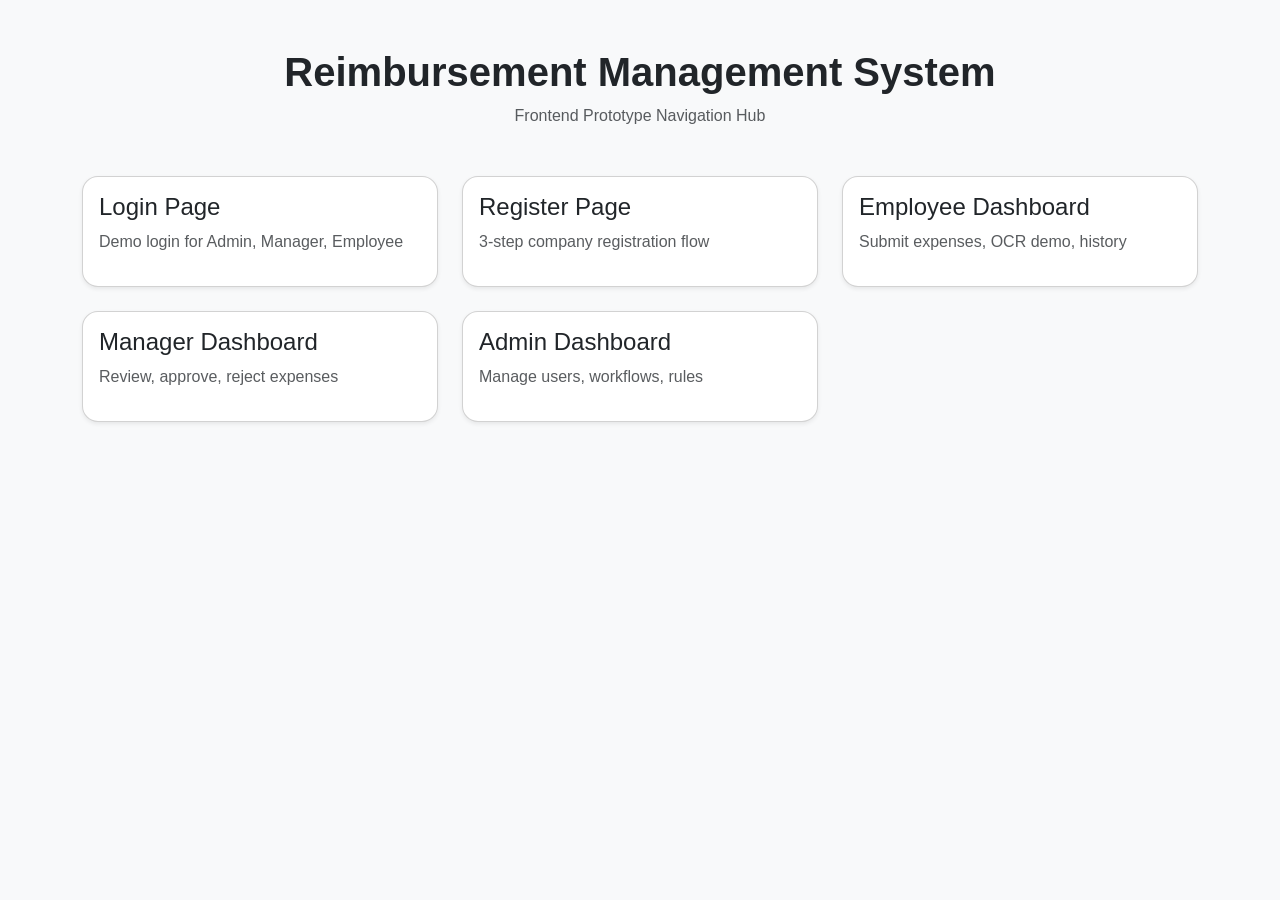
<file: frontend/index.html>
<!doctype html>
<html lang="en">
    <head>
        <meta charset="UTF-8" />
        <meta name="viewport" content="width=device-width, initial-scale=1.0" />
        <title>Reimbursement System - Navigation</title>
        <link
            href="https://cdn.jsdelivr.net/npm/bootstrap@5.3.3/dist/css/bootstrap.min.css"
            rel="stylesheet"
        />
        <link rel="stylesheet" href="css/global.css" />
    </head>
    <body class="bg-light">
        <div class="container py-5">
            <div class="text-center mb-5">
                <h1 class="fw-bold">Reimbursement Management System</h1>
                <p class="text-muted">Frontend Prototype Navigation Hub</p>
            </div>

            <div class="row g-4">
                <div class="col-md-6 col-lg-4">
                    <a href="pages/login.html" class="text-decoration-none">
                        <div class="card shadow-sm h-100 hover-card">
                            <div class="card-body">
                                <h4 class="card-title">Login Page</h4>
                                <p class="text-muted">
                                    Demo login for Admin, Manager, Employee
                                </p>
                            </div>
                        </div>
                    </a>
                </div>

                <div class="col-md-6 col-lg-4">
                    <a href="pages/register.html" class="text-decoration-none">
                        <div class="card shadow-sm h-100 hover-card">
                            <div class="card-body">
                                <h4 class="card-title">Register Page</h4>
                                <p class="text-muted">
                                    3-step company registration flow
                                </p>
                            </div>
                        </div>
                    </a>
                </div>

                <div class="col-md-6 col-lg-4">
                    <a
                        href="pages/employee-dashboard.html"
                        class="text-decoration-none"
                    >
                        <div class="card shadow-sm h-100 hover-card">
                            <div class="card-body">
                                <h4 class="card-title">Employee Dashboard</h4>
                                <p class="text-muted">
                                    Submit expenses, OCR demo, history
                                </p>
                            </div>
                        </div>
                    </a>
                </div>

                <div class="col-md-6 col-lg-4">
                    <a
                        href="pages/manager-dashboard.html"
                        class="text-decoration-none"
                    >
                        <div class="card shadow-sm h-100 hover-card">
                            <div class="card-body">
                                <h4 class="card-title">Manager Dashboard</h4>
                                <p class="text-muted">
                                    Review, approve, reject expenses
                                </p>
                            </div>
                        </div>
                    </a>
                </div>

                <div class="col-md-6 col-lg-4">
                    <a
                        href="pages/admin-dashboard.html"
                        class="text-decoration-none"
                    >
                        <div class="card shadow-sm h-100 hover-card">
                            <div class="card-body">
                                <h4 class="card-title">Admin Dashboard</h4>
                                <p class="text-muted">
                                    Manage users, workflows, rules
                                </p>
                            </div>
                        </div>
                    </a>
                </div>
            </div>
        </div>
    </body>
</html>
</file>
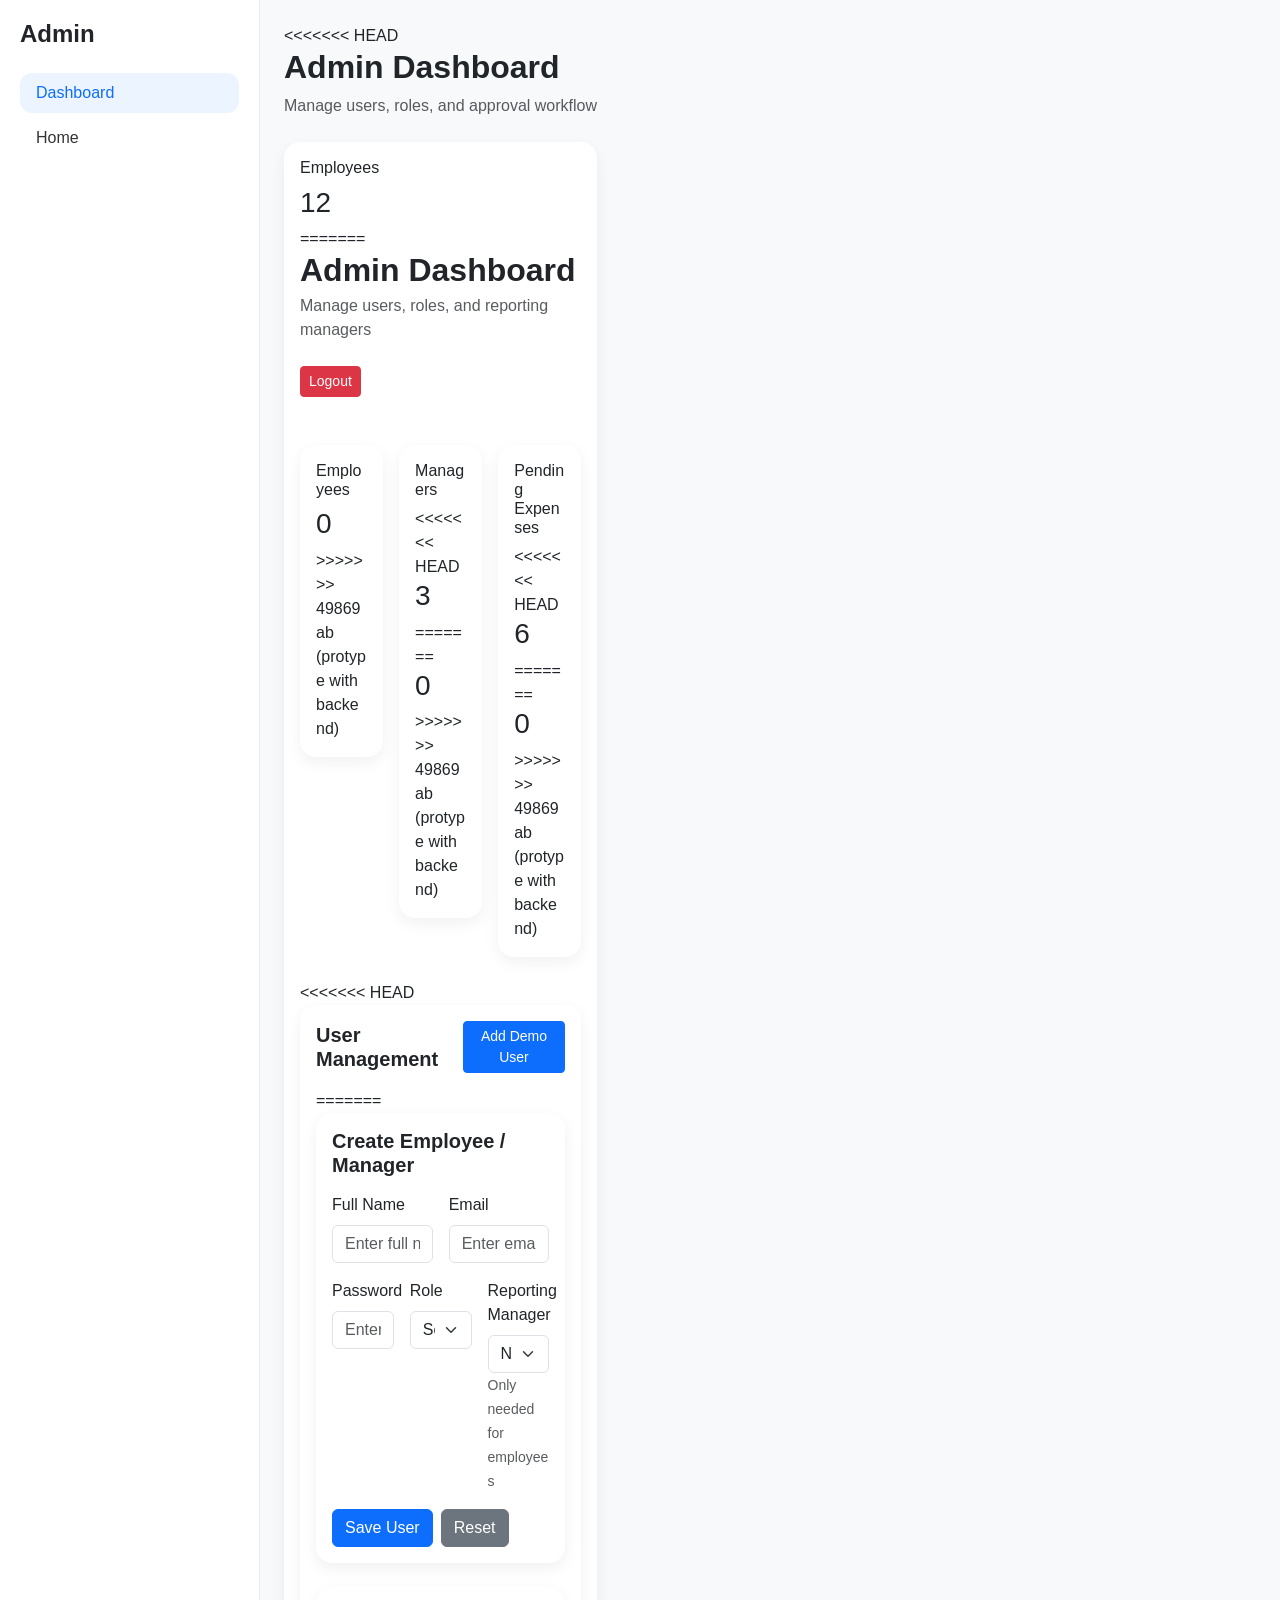
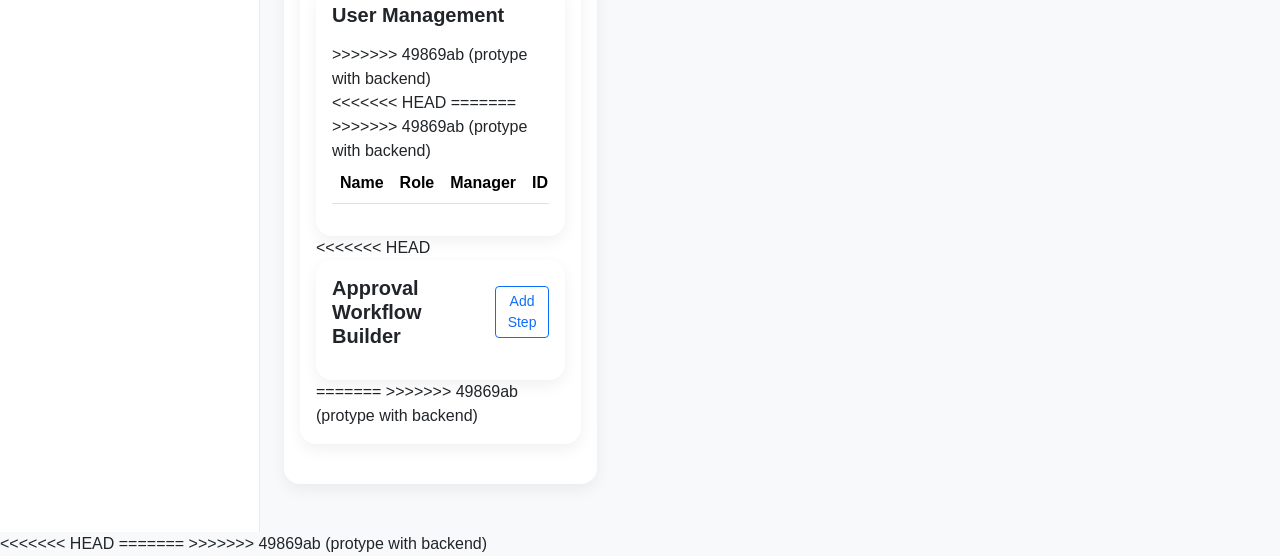
<file: frontend/pages/admin-dashboard.html>
<!doctype html>
<html lang="en">
    <head>
        <meta charset="UTF-8" />
        <meta name="viewport" content="width=device-width, initial-scale=1.0" />
        <title>Admin Dashboard</title>
        <link
            href="https://cdn.jsdelivr.net/npm/bootstrap@5.3.3/dist/css/bootstrap.min.css"
            rel="stylesheet"
        />
        <link rel="stylesheet" href="../css/global.css" />
        <link rel="stylesheet" href="../css/dashboard.css" />
    </head>
    <body>
        <div class="app-shell">
            <aside class="sidebar">
                <h4 class="fw-bold">Admin</h4>
                <nav class="nav flex-column mt-4">
                    <a class="nav-link active" href="#">Dashboard</a>
                    <a class="nav-link" href="../index.html">Home</a>
                </nav>
            </aside>

            <main class="content-area">
<<<<<<< HEAD
                <div class="dashboard-header">
                    <h2 class="fw-bold">Admin Dashboard</h2>
                    <p class="text-muted">
                        Manage users, roles, and approval workflow
                    </p>
                </div>

                <div class="row g-3 mb-4">
                    <div class="col-md-4">
                        <div class="card stat-card p-3">
                            <h6>Employees</h6>
                            <h3>12</h3>
=======
                <div class="dashboard-header d-flex justify-content-between align-items-center flex-wrap gap-2">
                    <div>
                        <h2 class="fw-bold mb-1">Admin Dashboard</h2>
                        <p class="text-muted">
    Manage users, roles, and reporting managers
</p>
                    </div>
                    <button class="btn btn-danger btn-sm" id="logoutBtn">Logout</button>
                </div>

                <div class="row g-3 mb-4 mt-2">
                    <div class="col-md-4">
                        <div class="card stat-card p-3">
                            <h6>Employees</h6>
                            <h3 id="employeeCount">0</h3>
>>>>>>> 49869ab (protype with backend)
                        </div>
                    </div>
                    <div class="col-md-4">
                        <div class="card stat-card p-3">
                            <h6>Managers</h6>
<<<<<<< HEAD
                            <h3>3</h3>
=======
                            <h3 id="managerCount">0</h3>
>>>>>>> 49869ab (protype with backend)
                        </div>
                    </div>
                    <div class="col-md-4">
                        <div class="card stat-card p-3">
                            <h6>Pending Expenses</h6>
<<<<<<< HEAD
                            <h3>6</h3>
=======
                            <h3 id="pendingExpenseCount">0</h3>
>>>>>>> 49869ab (protype with backend)
                        </div>
                    </div>
                </div>

<<<<<<< HEAD
                <div class="card section-card mb-4">
                    <div class="card-body">
                        <div
                            class="d-flex justify-content-between align-items-center mb-3"
                        >
                            <h5 class="fw-bold mb-0">User Management</h5>
                            <button
                                class="btn btn-primary btn-sm"
                                id="addUserBtn"
                            >
                                Add Demo User
                            </button>
                        </div>
=======
                <!-- CREATE / MANAGE USER FORM -->
                <div class="card section-card mb-4">
                    <div class="card-body">
                        <div class="d-flex justify-content-between align-items-center mb-3">
                            <h5 class="fw-bold mb-0">Create Employee / Manager</h5>
                        </div>

                        <div id="adminMessage" class="mb-3"></div>

                        <form id="userForm" class="row g-3">
                            <input type="hidden" id="userId" />

                            <div class="col-md-6">
                                <label for="fullName" class="form-label">Full Name</label>
                                <input
                                    type="text"
                                    class="form-control"
                                    id="fullName"
                                    placeholder="Enter full name"
                                    required
                                />
                            </div>

                            <div class="col-md-6">
                                <label for="email" class="form-label">Email</label>
                                <input
                                    type="email"
                                    class="form-control"
                                    id="email"
                                    placeholder="Enter email"
                                    required
                                />
                            </div>

                            <div class="col-md-4">
                                <label for="password" class="form-label">Password</label>
                                <input
                                    type="text"
                                    class="form-control"
                                    id="password"
                                    placeholder="Enter password"
                                    required
                                />
                            </div>

                            <div class="col-md-4">
                                <label for="role" class="form-label">Role</label>
                                <select class="form-select" id="role" required>
                                    <option value="">Select role</option>
                                    <option value="employee">Employee</option>
                                    <option value="manager">Manager</option>
                                </select>
                            </div>

                            <div class="col-md-4">
                                <label for="managerId" class="form-label">Reporting Manager</label>
                                <select class="form-select" id="managerId">
                                    <option value="">No manager</option>
                                </select>
                                <small class="text-muted">
                                    Only needed for employees
                                </small>
                            </div>

                            <div class="col-12 d-flex gap-2">
                                <button type="submit" class="btn btn-primary" id="saveUserBtn">
                                    Save User
                                </button>
                                <button type="button" class="btn btn-secondary" id="resetUserBtn">
                                    Reset
                                </button>
                            </div>
                        </form>
                    </div>
                </div>

                <!-- USER LIST -->
                <div class="card section-card">
                    <div class="card-body">
                        <div class="d-flex justify-content-between align-items-center mb-3">
                            <h5 class="fw-bold mb-0">User Management</h5>
                        </div>

>>>>>>> 49869ab (protype with backend)
                        <div class="table-responsive">
                            <table class="table align-middle">
                                <thead>
                                    <tr>
<<<<<<< HEAD
                                        <th>Name</th>
                                        <th>Role</th>
                                        <th>Manager</th>
=======
                                        <th>ID</th>
                                        <th>Name</th>
                                        <th>Email</th>
                                        <th>Role</th>
                                        <th>Manager</th>
                                        <th>Actions</th>
>>>>>>> 49869ab (protype with backend)
                                    </tr>
                                </thead>
                                <tbody id="usersTableBody"></tbody>
                            </table>
                        </div>
                    </div>
                </div>
<<<<<<< HEAD

                <div class="card section-card">
                    <div class="card-body">
                        <div
                            class="d-flex justify-content-between align-items-center mb-3"
                        >
                            <h5 class="fw-bold mb-0">
                                Approval Workflow Builder
                            </h5>
                            <button
                                class="btn btn-outline-primary btn-sm"
                                id="addStepBtn"
                            >
                                Add Step
                            </button>
                        </div>
                        <div id="workflowList"></div>
                    </div>
                </div>
=======
>>>>>>> 49869ab (protype with backend)
            </main>
        </div>

        <script src="../js/global.js"></script>
        <script src="../js/admin.js"></script>
    </body>
<<<<<<< HEAD
</html>
=======
</html>
>>>>>>> 49869ab (protype with backend)
</file>
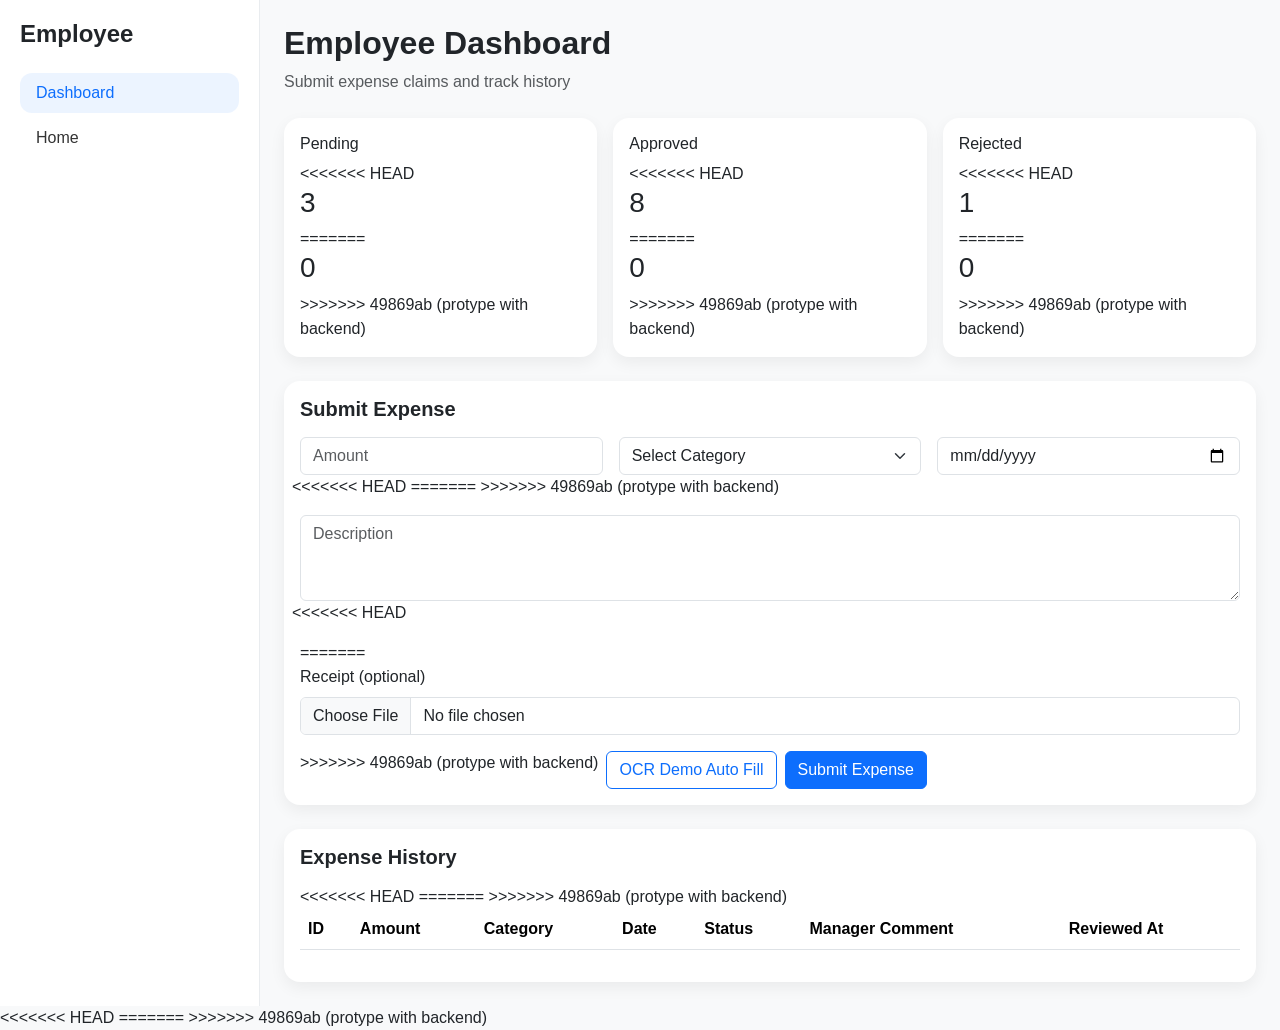
<file: frontend/pages/employee-dashboard.html>
<!doctype html>
<html lang="en">
    <head>
        <meta charset="UTF-8" />
        <meta name="viewport" content="width=device-width, initial-scale=1.0" />
        <title>Employee Dashboard</title>
        <link
            href="https://cdn.jsdelivr.net/npm/bootstrap@5.3.3/dist/css/bootstrap.min.css"
            rel="stylesheet"
        />
        <link rel="stylesheet" href="../css/global.css" />
        <link rel="stylesheet" href="../css/dashboard.css" />
    </head>
    <body>
        <div class="app-shell">
            <aside class="sidebar">
                <h4 class="fw-bold">Employee</h4>
                <nav class="nav flex-column mt-4">
                    <a class="nav-link active" href="#">Dashboard</a>
                    <a class="nav-link" href="../index.html">Home</a>
                </nav>
            </aside>

            <main class="content-area">
                <div class="dashboard-header">
                    <h2 class="fw-bold">Employee Dashboard</h2>
                    <p class="text-muted">
                        Submit expense claims and track history
                    </p>
                </div>

                <div class="row g-3 mb-4">
                    <div class="col-md-4">
                        <div class="card stat-card p-3">
                            <h6>Pending</h6>
<<<<<<< HEAD
                            <h3>3</h3>
=======
                            <h3 id="pendingCount">0</h3>
>>>>>>> 49869ab (protype with backend)
                        </div>
                    </div>
                    <div class="col-md-4">
                        <div class="card stat-card p-3">
                            <h6>Approved</h6>
<<<<<<< HEAD
                            <h3>8</h3>
=======
                            <h3 id="approvedCount">0</h3>
>>>>>>> 49869ab (protype with backend)
                        </div>
                    </div>
                    <div class="col-md-4">
                        <div class="card stat-card p-3">
                            <h6>Rejected</h6>
<<<<<<< HEAD
                            <h3>1</h3>
=======
                            <h3 id="rejectedCount">0</h3>
>>>>>>> 49869ab (protype with backend)
                        </div>
                    </div>
                </div>

                <div class="card section-card mb-4">
                    <div class="card-body">
                        <h5 class="fw-bold mb-3">Submit Expense</h5>
                        <div class="row g-3">
                            <div class="col-md-4">
                                <input
                                    id="amount"
                                    type="number"
                                    class="form-control"
                                    placeholder="Amount"
                                />
                            </div>
                            <div class="col-md-4">
                                <select id="category" class="form-select">
                                    <option value="">Select Category</option>
                                    <option>Travel</option>
                                    <option>Food</option>
                                    <option>Supplies</option>
<<<<<<< HEAD
=======
                                    <option>Accommodation</option>
                                    <option>Other</option>
>>>>>>> 49869ab (protype with backend)
                                </select>
                            </div>
                            <div class="col-md-4">
                                <input
                                    id="expenseDate"
                                    type="date"
                                    class="form-control"
                                />
                            </div>
<<<<<<< HEAD
=======

>>>>>>> 49869ab (protype with backend)
                            <div class="col-12">
                                <textarea
                                    id="description"
                                    class="form-control"
                                    rows="3"
                                    placeholder="Description"
                                ></textarea>
                            </div>
<<<<<<< HEAD
                        </div>

                        <div class="mt-3">
=======

                            <div class="col-12">
                                <label class="form-label">Receipt (optional)</label>
                                <input
                                    id="receiptFile"
                                    type="file"
                                    class="form-control"
                                    accept=".jpg,.jpeg,.png,.pdf"
                                />
                            </div>
                        </div>

                        <div class="mt-3 d-flex gap-2 flex-wrap">
>>>>>>> 49869ab (protype with backend)
                            <button class="btn btn-outline-primary" id="ocrBtn">
                                OCR Demo Auto Fill
                            </button>
                            <button
                                class="btn btn-primary"
                                id="submitExpenseBtn"
                            >
                                Submit Expense
                            </button>
                        </div>
                    </div>
                </div>

                <div class="card section-card">
                    <div class="card-body">
                        <h5 class="fw-bold mb-3">Expense History</h5>
                        <div class="table-responsive">
                            <table class="table align-middle">
                                <thead>
                                    <tr>
                                        <th>ID</th>
                                        <th>Amount</th>
                                        <th>Category</th>
                                        <th>Date</th>
                                        <th>Status</th>
<<<<<<< HEAD
=======
                                        <th>Manager Comment</th>
                                        <th>Reviewed At</th>
>>>>>>> 49869ab (protype with backend)
                                    </tr>
                                </thead>
                                <tbody id="expenseTableBody"></tbody>
                            </table>
                        </div>
                    </div>
                </div>
            </main>
        </div>

        <script src="../js/global.js"></script>
        <script src="../js/employee.js"></script>
    </body>
<<<<<<< HEAD
</html>
=======
</html>
>>>>>>> 49869ab (protype with backend)
</file>
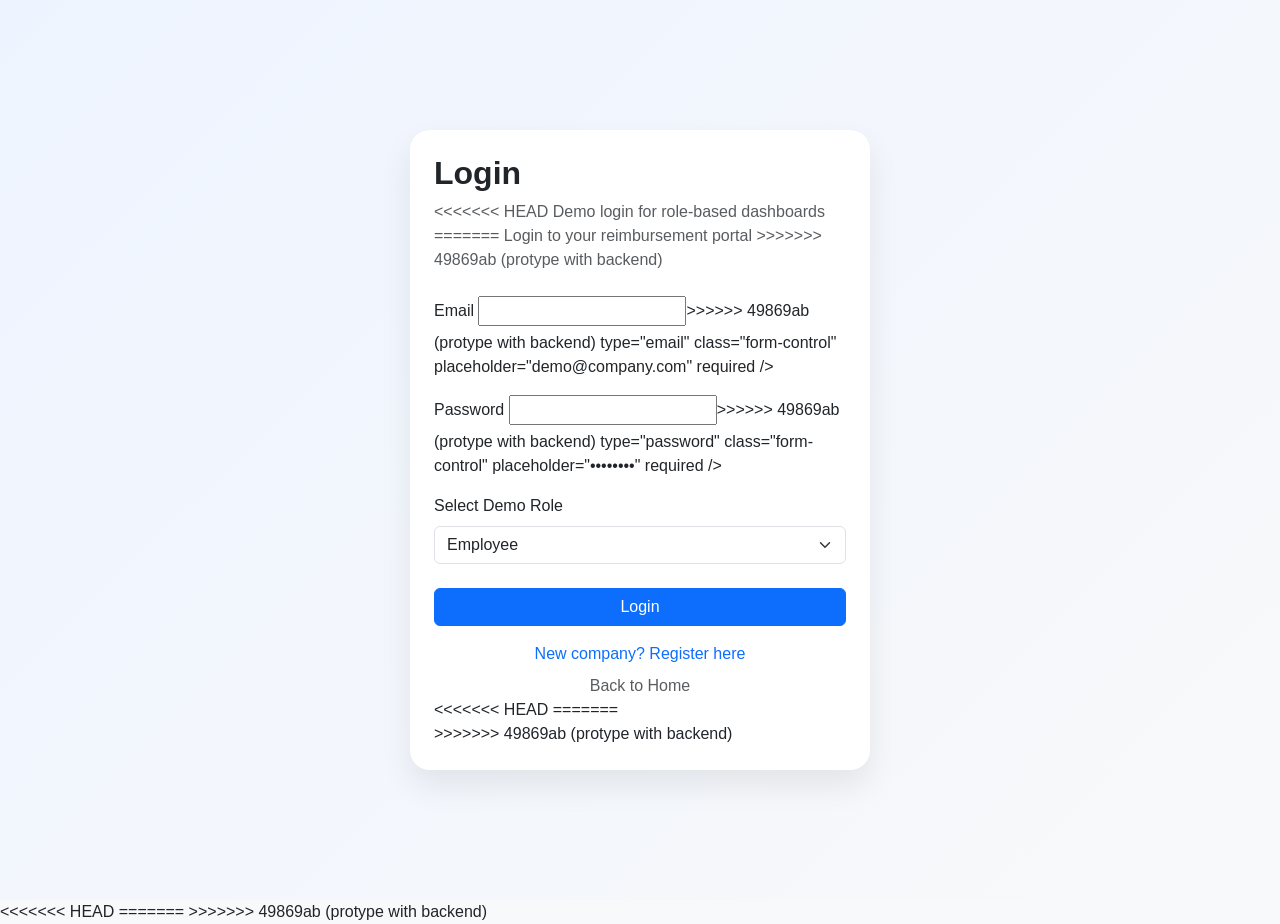
<file: frontend/pages/login.html>
<!doctype html>
<html lang="en">
    <head>
        <meta charset="UTF-8" />
        <meta name="viewport" content="width=device-width, initial-scale=1.0" />
        <title>Login - Reimbursement</title>
        <link
            href="https://cdn.jsdelivr.net/npm/bootstrap@5.3.3/dist/css/bootstrap.min.css"
            rel="stylesheet"
        />
        <link rel="stylesheet" href="../css/global.css" />
        <link rel="stylesheet" href="../css/login.css" />
    </head>
    <body>
        <div class="auth-wrapper">
            <div class="card auth-card">
                <div class="card-body p-4">
                    <h2 class="fw-bold mb-2">Login</h2>
                    <p class="text-muted mb-4">
<<<<<<< HEAD
                        Demo login for role-based dashboards
=======
                        Login to your reimbursement portal
>>>>>>> 49869ab (protype with backend)
                    </p>

                    <form id="loginForm">
                        <div class="mb-3">
                            <label class="form-label">Email</label>
                            <input
<<<<<<< HEAD
=======
                                id="email"
>>>>>>> 49869ab (protype with backend)
                                type="email"
                                class="form-control"
                                placeholder="demo@company.com"
                                required
                            />
                        </div>

                        <div class="mb-3">
                            <label class="form-label">Password</label>
                            <input
<<<<<<< HEAD
=======
                                id="password"
>>>>>>> 49869ab (protype with backend)
                                type="password"
                                class="form-control"
                                placeholder="••••••••"
                                required
                            />
                        </div>

                        <div class="mb-4">
                            <label class="form-label">Select Demo Role</label>
                            <select class="form-select" id="roleSelect">
                                <option value="employee">Employee</option>
                                <option value="manager">Manager</option>
                                <option value="admin">Admin</option>
                            </select>
                        </div>

                        <button class="btn btn-primary w-100">Login</button>
                    </form>

                    <div class="text-center mt-3">
                        <a href="register.html" class="text-decoration-none"
                            >New company? Register here</a
                        >
                    </div>

                    <div class="text-center mt-2">
                        <a
                            href="../index.html"
                            class="text-decoration-none text-muted"
                            >Back to Home</a
                        >
                    </div>
<<<<<<< HEAD
=======
                    <div id="loginMessage"></div>
>>>>>>> 49869ab (protype with backend)
                </div>
            </div>
        </div>

        <script src="../js/global.js"></script>
        <script src="../js/login.js"></script>
    </body>
<<<<<<< HEAD
</html>
=======
</html>
>>>>>>> 49869ab (protype with backend)
</file>
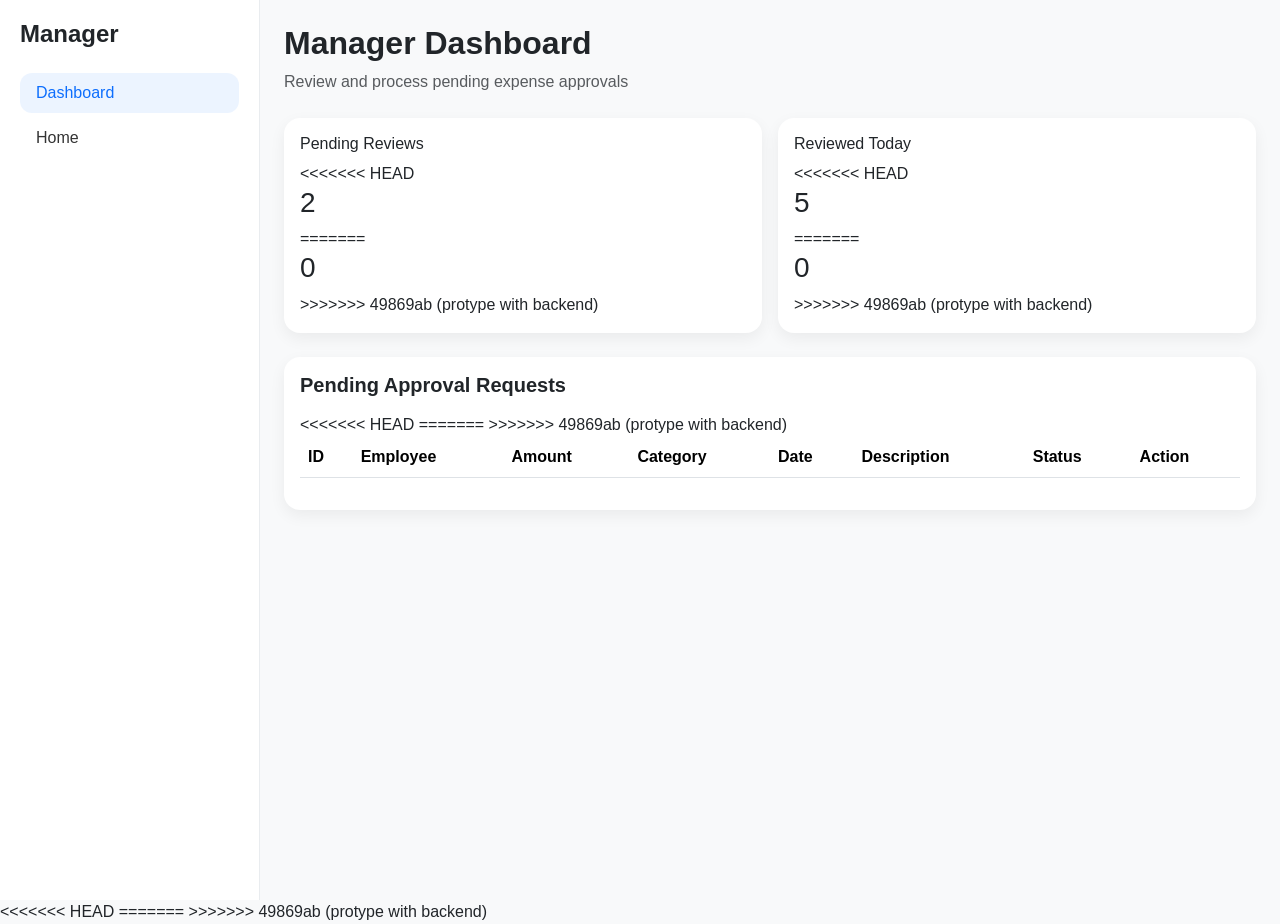
<file: frontend/pages/manager-dashboard.html>
<!doctype html>
<html lang="en">
    <head>
        <meta charset="UTF-8" />
        <meta name="viewport" content="width=device-width, initial-scale=1.0" />
        <title>Manager Dashboard</title>
        <link
            href="https://cdn.jsdelivr.net/npm/bootstrap@5.3.3/dist/css/bootstrap.min.css"
            rel="stylesheet"
        />
        <link rel="stylesheet" href="../css/global.css" />
        <link rel="stylesheet" href="../css/dashboard.css" />
    </head>
    <body>
        <div class="app-shell">
            <aside class="sidebar">
                <h4 class="fw-bold">Manager</h4>
                <nav class="nav flex-column mt-4">
                    <a class="nav-link active" href="#">Dashboard</a>
                    <a class="nav-link" href="../index.html">Home</a>
                </nav>
            </aside>

            <main class="content-area">
                <div class="dashboard-header">
                    <h2 class="fw-bold">Manager Dashboard</h2>
                    <p class="text-muted">
                        Review and process pending expense approvals
                    </p>
                </div>

                <div class="row g-3 mb-4">
                    <div class="col-md-6">
                        <div class="card stat-card p-3">
                            <h6>Pending Reviews</h6>
<<<<<<< HEAD
                            <h3>2</h3>
=======
                            <h3 id="pendingReviewCount">0</h3>
>>>>>>> 49869ab (protype with backend)
                        </div>
                    </div>
                    <div class="col-md-6">
                        <div class="card stat-card p-3">
                            <h6>Reviewed Today</h6>
<<<<<<< HEAD
                            <h3>5</h3>
=======
                            <h3 id="reviewedTodayCount">0</h3>
>>>>>>> 49869ab (protype with backend)
                        </div>
                    </div>
                </div>

                <div class="card section-card">
                    <div class="card-body">
                        <h5 class="fw-bold mb-3">Pending Approval Requests</h5>
                        <div class="table-responsive">
                            <table class="table align-middle">
                                <thead>
                                    <tr>
                                        <th>ID</th>
                                        <th>Employee</th>
                                        <th>Amount</th>
                                        <th>Category</th>
                                        <th>Date</th>
<<<<<<< HEAD
=======
                                        <th>Description</th>
>>>>>>> 49869ab (protype with backend)
                                        <th>Status</th>
                                        <th>Action</th>
                                    </tr>
                                </thead>
                                <tbody id="pendingTableBody"></tbody>
                            </table>
                        </div>
                    </div>
                </div>
            </main>
        </div>

        <script src="../js/global.js"></script>
        <script src="../js/manager.js"></script>
    </body>
<<<<<<< HEAD
</html>
=======
</html>
>>>>>>> 49869ab (protype with backend)
</file>
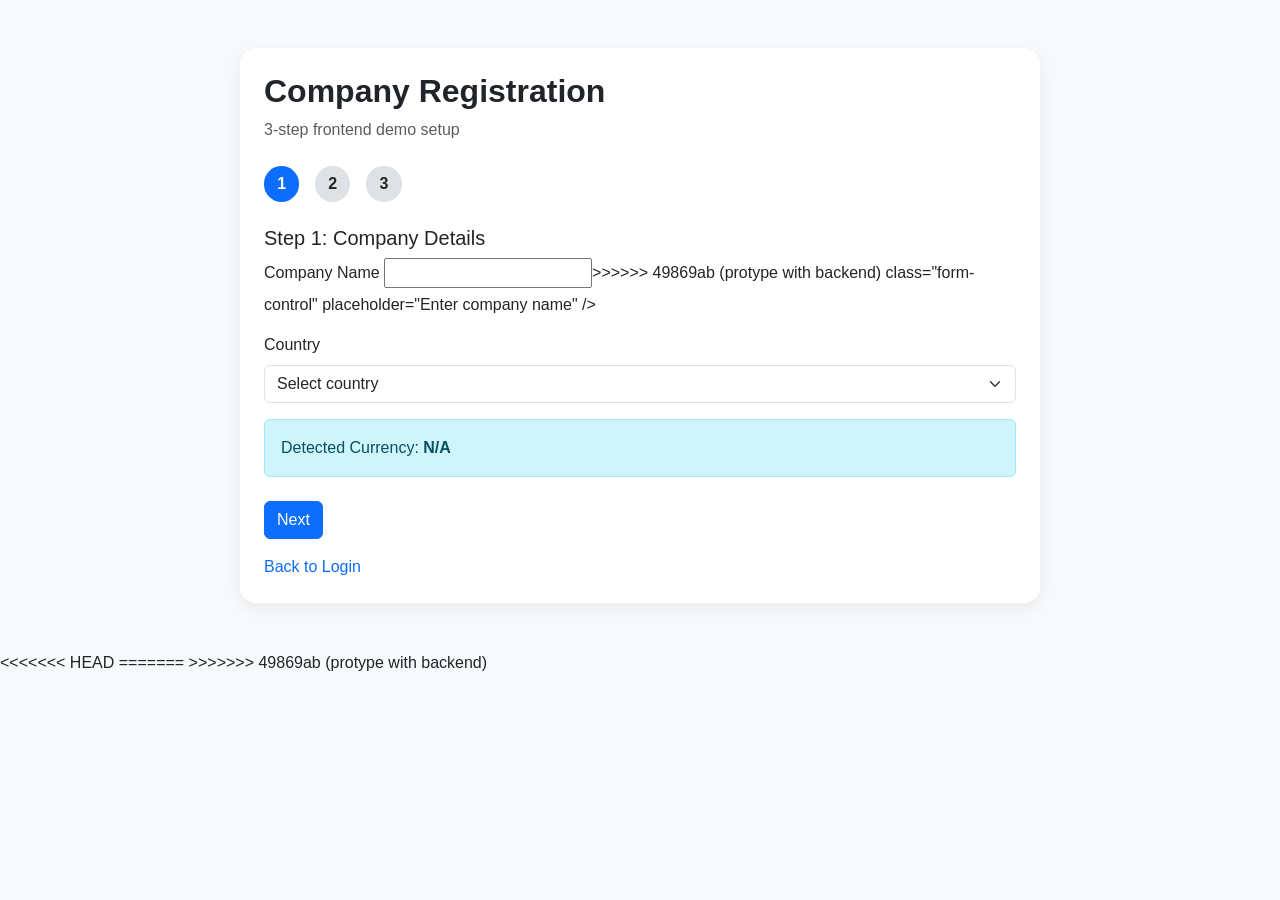
<file: frontend/pages/register.html>
<!doctype html>
<html lang="en">
    <head>
        <meta charset="UTF-8" />
        <meta name="viewport" content="width=device-width, initial-scale=1.0" />
        <title>Register - Reimbursement</title>
        <link
            href="https://cdn.jsdelivr.net/npm/bootstrap@5.3.3/dist/css/bootstrap.min.css"
            rel="stylesheet"
        />
        <link rel="stylesheet" href="../css/global.css" />
        <link rel="stylesheet" href="../css/register.css" />
    </head>
    <body class="bg-light">
        <div class="container py-5">
            <div class="card section-card mx-auto" style="max-width: 800px">
                <div class="card-body p-4">
                    <h2 class="fw-bold">Company Registration</h2>
                    <p class="text-muted">3-step frontend demo setup</p>

                    <div class="d-flex gap-3 my-4">
                        <div class="step-pill active">1</div>
                        <div class="step-pill">2</div>
                        <div class="step-pill">3</div>
                    </div>

                    <div class="step-panel active">
                        <h5>Step 1: Company Details</h5>
                        <div class="mb-3">
                            <label class="form-label">Company Name</label>
                            <input
<<<<<<< HEAD
=======
                                id="companyName"
>>>>>>> 49869ab (protype with backend)
                                class="form-control"
                                placeholder="Enter company name"
                            />
                        </div>
                        <div class="mb-3">
                            <label class="form-label">Country</label>
                            <select class="form-select" id="country">
                                <option value="">Select country</option>
                            </select>
                        </div>
                        <div class="alert alert-info">
                            Detected Currency:
                            <strong id="currencyDisplay">N/A</strong>
                        </div>
                    </div>

                    <div class="step-panel">
                        <h5>Step 2: Admin User Details</h5>
                        <div class="mb-3">
                            <label class="form-label">Admin Name</label>
                            <input
<<<<<<< HEAD
=======
                                id="adminName"
>>>>>>> 49869ab (protype with backend)
                                class="form-control"
                                placeholder="Enter admin name"
                            />
                        </div>
                        <div class="mb-3">
                            <label class="form-label">Admin Email</label>
                            <input
<<<<<<< HEAD
=======
                                id="adminEmail"
>>>>>>> 49869ab (protype with backend)
                                type="email"
                                class="form-control"
                                placeholder="admin@company.com"
                            />
                        </div>
<<<<<<< HEAD
=======
                        <div class="mb-3">
                            <label class="form-label">Admin Password</label>
                            <input
                                id="adminPassword"
                                type="password"
                                class="form-control"
                                placeholder="Enter password"
                            />
                        </div>
>>>>>>> 49869ab (protype with backend)
                    </div>

                    <div class="step-panel">
                        <h5>Step 3: Review & Finish</h5>
                        <p class="text-muted">
                            Review details and complete demo registration.
                        </p>
                        <div class="alert alert-success">
                            This is a frontend-only prototype. No real account
                            will be created.
                        </div>
                    </div>

                    <div class="mt-4 d-flex justify-content-between">
                        <button class="btn btn-outline-secondary" id="prevBtn">
                            Previous
                        </button>
                        <button class="btn btn-primary" id="nextBtn">
                            Next
                        </button>
                    </div>

                    <div class="mt-3">
                        <a href="login.html" class="text-decoration-none"
                            >Back to Login</a
                        >
                    </div>
                </div>
            </div>
        </div>

        <script src="../js/global.js"></script>
        <script src="../js/register.js"></script>
    </body>
<<<<<<< HEAD
</html>
=======
</html>
>>>>>>> 49869ab (protype with backend)
</file>
<file: frontend/css/global.css>
:root {
    --primary: #0d6efd;
    --secondary: #6c757d;
    --success: #198754;
    --danger: #dc3545;
    --warning: #ffc107;
    --dark: #212529;
    --light-bg: #f8f9fa;
    --card-radius: 1rem;
}

body {
    font-family: "Segoe UI", Tahoma, Geneva, Verdana, sans-serif;
    background-color: var(--light-bg);
}

.hover-card {
    transition:
        transform 0.2s ease,
        box-shadow 0.2s ease;
    border-radius: var(--card-radius);
}

.hover-card:hover {
    transform: translateY(-4px);
    box-shadow: 0 0.75rem 1.5rem rgba(0, 0, 0, 0.08);
}

.app-shell {
    min-height: 100vh;
    display: flex;
}

.sidebar {
    width: 260px;
    background: #fff;
    border-right: 1px solid #e9ecef;
    padding: 1.25rem;
}

.sidebar .nav-link {
    color: #333;
    border-radius: 0.75rem;
    margin-bottom: 0.35rem;
}

.sidebar .nav-link.active,
.sidebar .nav-link:hover {
    background: rgba(13, 110, 253, 0.08);
    color: var(--primary);
}

.content-area {
    flex: 1;
    padding: 1.5rem;
}

.stat-card {
    border: 0;
    border-radius: 1rem;
    box-shadow: 0 0.35rem 1rem rgba(0, 0, 0, 0.06);
}

.status-badge {
    padding: 0.4rem 0.65rem;
    border-radius: 999px;
    font-size: 0.8rem;
    font-weight: 600;
}

.status-pending {
    background: #fff3cd;
    color: #856404;
}

.status-approved {
    background: #d1e7dd;
    color: #0f5132;
}

.status-rejected {
    background: #f8d7da;
    color: #842029;
}

.table thead th {
    white-space: nowrap;
}

.section-card {
    border: 0;
    border-radius: 1rem;
    box-shadow: 0 0.35rem 1rem rgba(0, 0, 0, 0.06);
}

.receipt-preview {
    border: 2px dashed #ced4da;
    border-radius: 1rem;
    padding: 1rem;
    text-align: center;
    background: #fff;
}

.small-muted {
    font-size: 0.85rem;
    color: #6c757d;
}
</file>
<file: frontend/css/dashboard.css>
.dashboard-header {
    margin-bottom: 1.5rem;
}

.quick-actions .btn {
    margin-right: 0.5rem;
    margin-bottom: 0.5rem;
}

.workflow-step {
    padding: 0.75rem 1rem;
    border: 1px solid #dee2e6;
    border-radius: 0.75rem;
    background: #fff;
}
</file>
<file: frontend/css/login.css>
.auth-wrapper {
    min-height: 100vh;
    display: grid;
    place-items: center;
    background: linear-gradient(135deg, #eef4ff, #f8f9fa);
}

.auth-card {
    width: 100%;
    max-width: 460px;
    border: 0;
    border-radius: 1.25rem;
    box-shadow: 0 1rem 2rem rgba(0, 0, 0, 0.08);
}
</file>
<file: frontend/css/register.css>
.step-pill {
    display: inline-flex;
    align-items: center;
    justify-content: center;
    width: 2.2rem;
    height: 2.2rem;
    border-radius: 50%;
    background: #dee2e6;
    font-weight: 700;
}

.step-pill.active {
    background: var(--primary);
    color: white;
}

.step-panel {
    display: none;
}

.step-panel.active {
    display: block;
}
</file>
